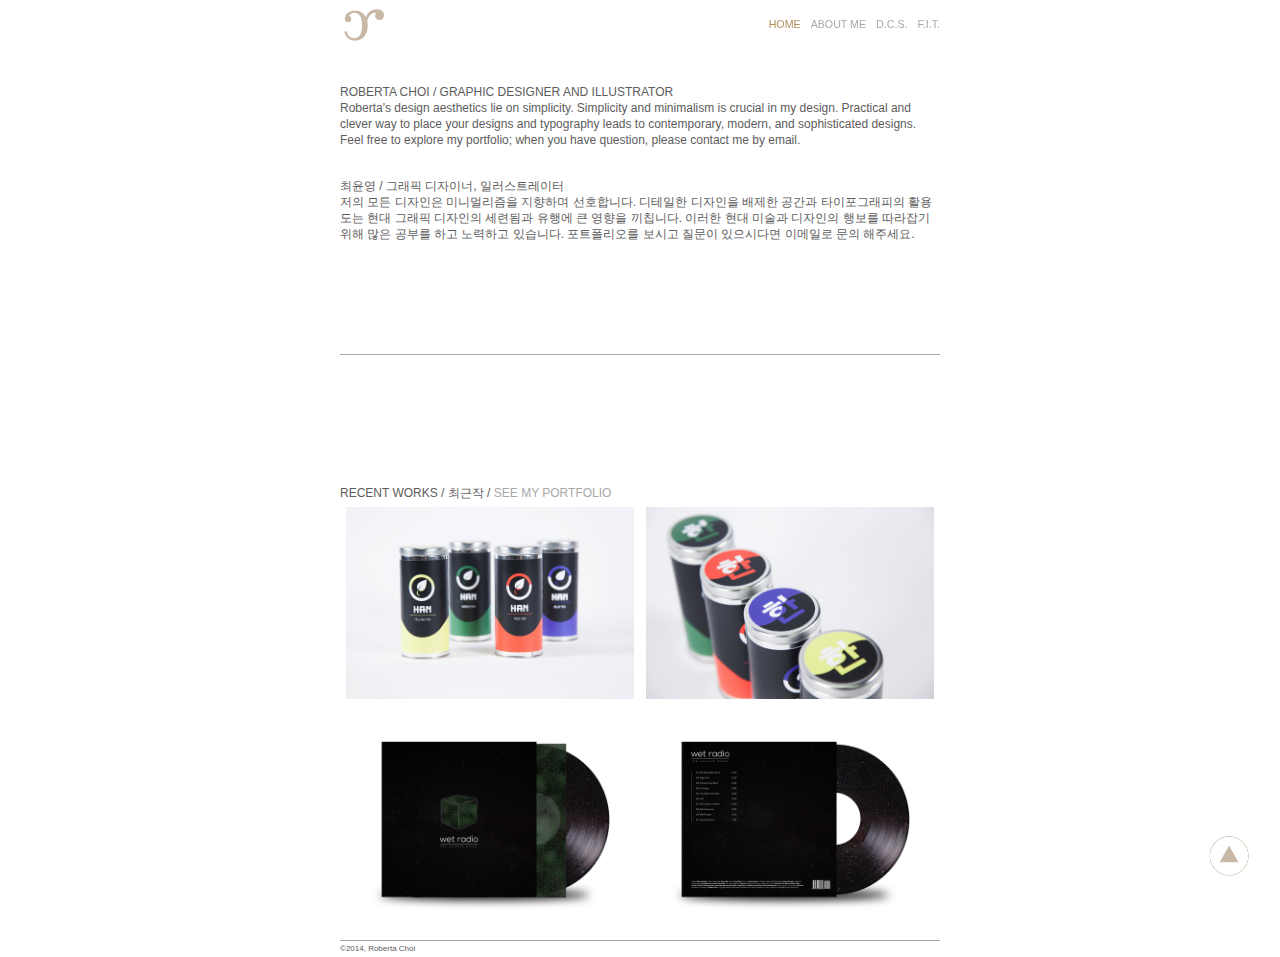
<file: index.html>
<!doctype html>
<html>
	<head>
		<meta http-equiv='Content-Type' content='text/html; charset=utf-8'>
		<title>
			ROBERTA CHOI
		</title>
		<link href="css/main.css" type="text/css" rel="stylesheet">
	</head>
	
	<body>
	<div class="container">
		
			<div class="masthead">
				<div class="container"><h1 class="brand"><img src="img/logo.png"></h1>
				<ul class="nav site-nav">
					<li><a class="on" href="index.html">HOME</a></li>
					<li><a href="2.html">ABOUT ME</a></li>
					<li><a href="4.html">D.C.S.</a></li>
						<!--
<ul class="dropdown">
							<li><a href="4.html">illustration</a></li>
							<li><a href="4.html">graphic design</a></li>
						</ul>
-->
					<li><a href="3.html">F.I.T.</a></li>
					</ul></div>
				<!--
<ul class="nav utility-nav">
					<li>Link</li>
					<li>Link</li>
					<li>Link</li>
				</ul>
-->
			</div>
			
			<div class="page">
				<div class="intro">
				<p><h4>Roberta Choi / graphic designer and illustrator</h4>Roberta's design aesthetics lie on simplicity. Simplicity and minimalism is crucial in my design. Practical and clever way to place your designs and typography leads to contemporary, modern, and sophisticated designs. Feel free to explore my portfolio; when you have question, please contact me by email.
				<h4>최윤영 / 그래픽 디자이너, 일러스트레이터</h4>저의 모든 디자인은 미니멀리즘을 지향하며 선호합니다. 디테일한 디자인을 배제한 공간과 타이포그래피의 활용도는 현대 그래픽 디자인의 세련됨과 유행에 큰 영향을 끼칩니다. 이러한 현대 미술과 디자인의 행보를 따라잡기 위해 많은 공부를 하고 노력하고 있습니다. 포트폴리오를 보시고 질문이 있으시다면 이메일로 문의 해주세요.</p>
				</div>
				<div class="port">
				<p>
				<h4>recent works / 최근작 / <a href="http://behance.net/rchoi/">see my portfolio</a></h4>
				<a href="#"><img src="img/port1.jpg" width="50%"></a>
				<a href="#"><img src="img/port2.jpg" width="50%"></a>
				<a href="#"><img src="img/port3.jpg" width="50%"></a>
				<a href="#"><img src="img/port4.jpg" width="50%"></a>
				</p>
				</div>
				<!--
<div class="sub">					
					<ul class="nav">
						<li>Link</li>
						<li>Link</li>
						<li>Link</li>
					</ul>
				</div>
-->
			</div>
			<div class="go-top">
			<a href="#top"><img src="img/top.png"></a>
			</div>
			
			<div class="footer">
				©2014, Roberta Choi
			</div>


		<!-- <img src="http://placekitten.com/300/300"> -->
		<script src="http://cdnjs.cloudflare.com/ajax/libs/jquery/2.1.1/jquery.min.js"></script>
		<script src="js/main.js"></script>
	</div>
	</body>
</html>
</file>
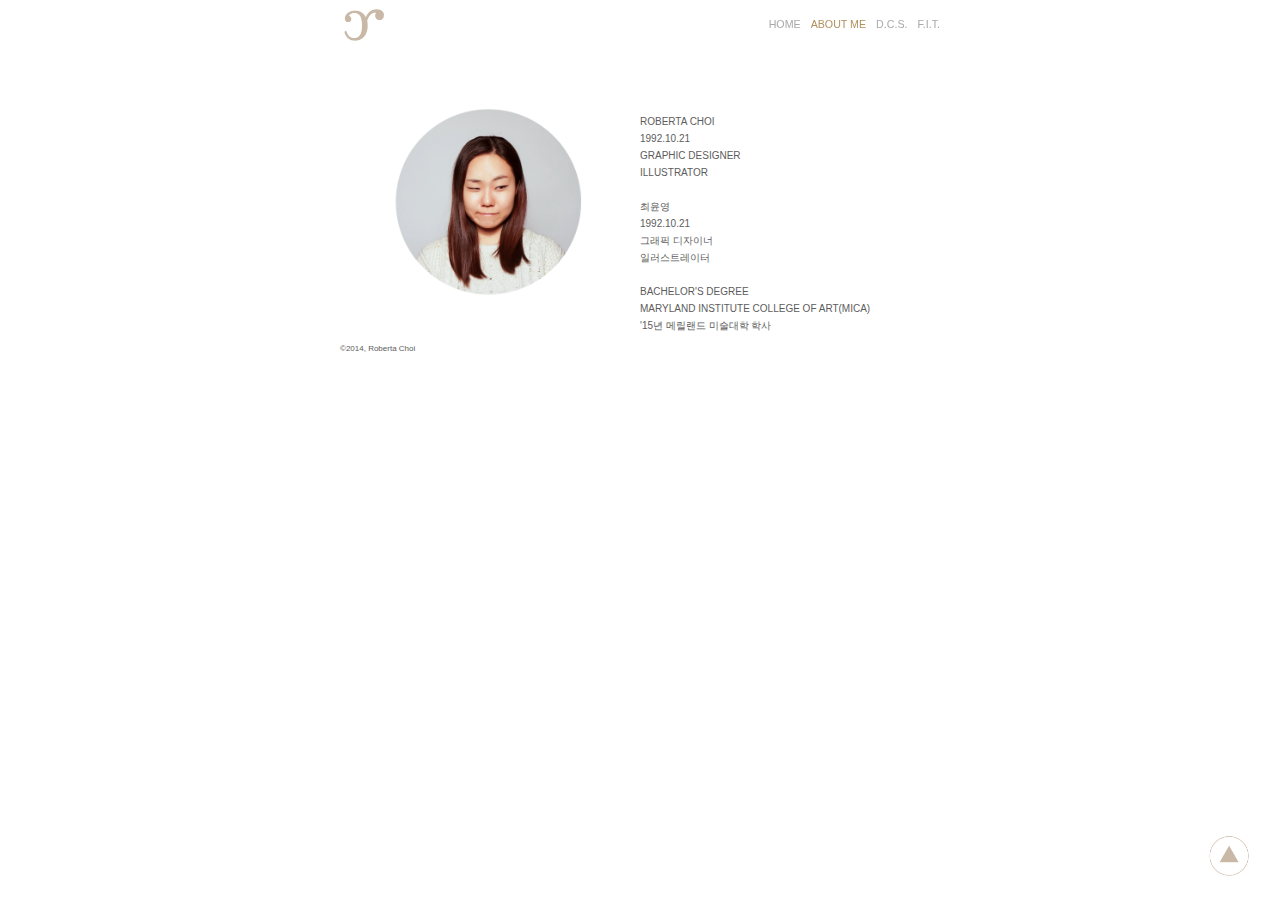
<file: 2.html>
<!doctype html>
<html>
	<head>
		<meta http-equiv='Content-Type' content='text/html; charset=utf-8'>
		<title>
			ABOUT ROBERTA
		</title>
		<link href="css/main.css" type="text/css" rel="stylesheet">
	</head>
	
	<body>
	<div class="container">
		
			<div class="masthead">
				<div class="container"><h1 class="brand"><img src="img/logo.png"></h1>
				<ul class="nav site-nav">
					<li><a href="index.html">HOME</a></li>
					<li><a class="on" href="2.html">ABOUT ME</a></li>
					<li><a href="4.html">D.C.S.</a></li>
					<li><a href="3.html">F.I.T.</a></li>
				</ul></div>
				<!--
<ul class="nav utility-nav">
					<li>Link</li>
					<li>Link</li>
					<li>Link</li>
				</ul>
-->
			</div>
			
			<div class="page">
				<div class="main">
				<p>
				<div class="profile">
				<img src="img/rchoi.png"><br>
				Roberta Choi<br>
				1992.10.21<br>
				graphic designer<br>
				illustrator<br><br>
				최윤영<br>
				1992.10.21<br>
				그래픽 디자이너<br>
				일러스트레이터<br><br>
				Bachelor's degree<br>Maryland Institute College of Art(MICA)<br>
				'15년 메릴랜드 미술대학 학사
				
				</div></p>
			
</div>
				<!--
<div class="sub">					
					<ul class="nav">
						<li>Link</li>
						<li>Link</li>
						<li>Link</li>
					</ul>
				</div>
-->
			</div>
			<div class="go-top">
			<a href="#top"><img src="img/top.png"></a>
			</div>
			
			<div class="footer">
			
			<div class="footer">
				©2014, Roberta Choi
			</div>


		<!-- <img src="http://placekitten.com/300/300"> -->
		<script src="http://cdnjs.cloudflare.com/ajax/libs/jquery/2.1.1/jquery.min.js"></script>
		<script src="js/main.js"></script>
	</div>
	</body>
</html>
</file>
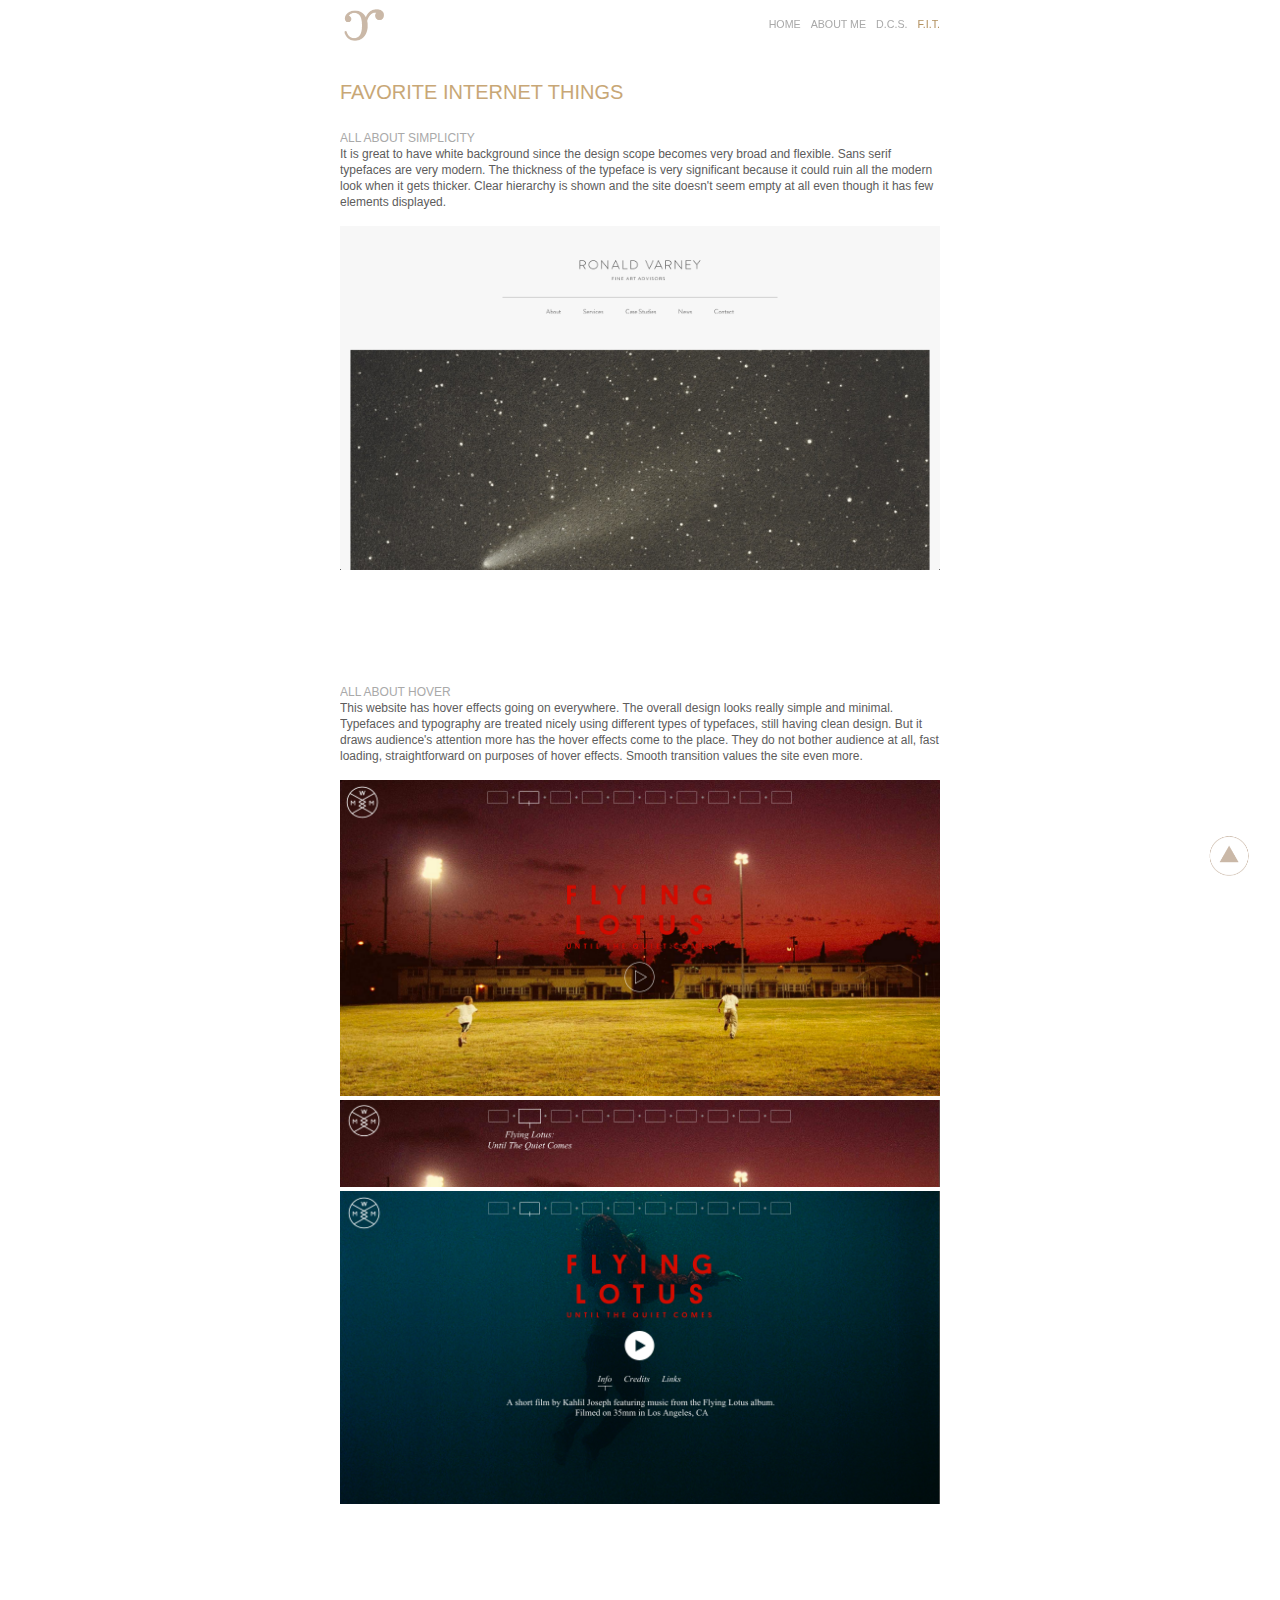
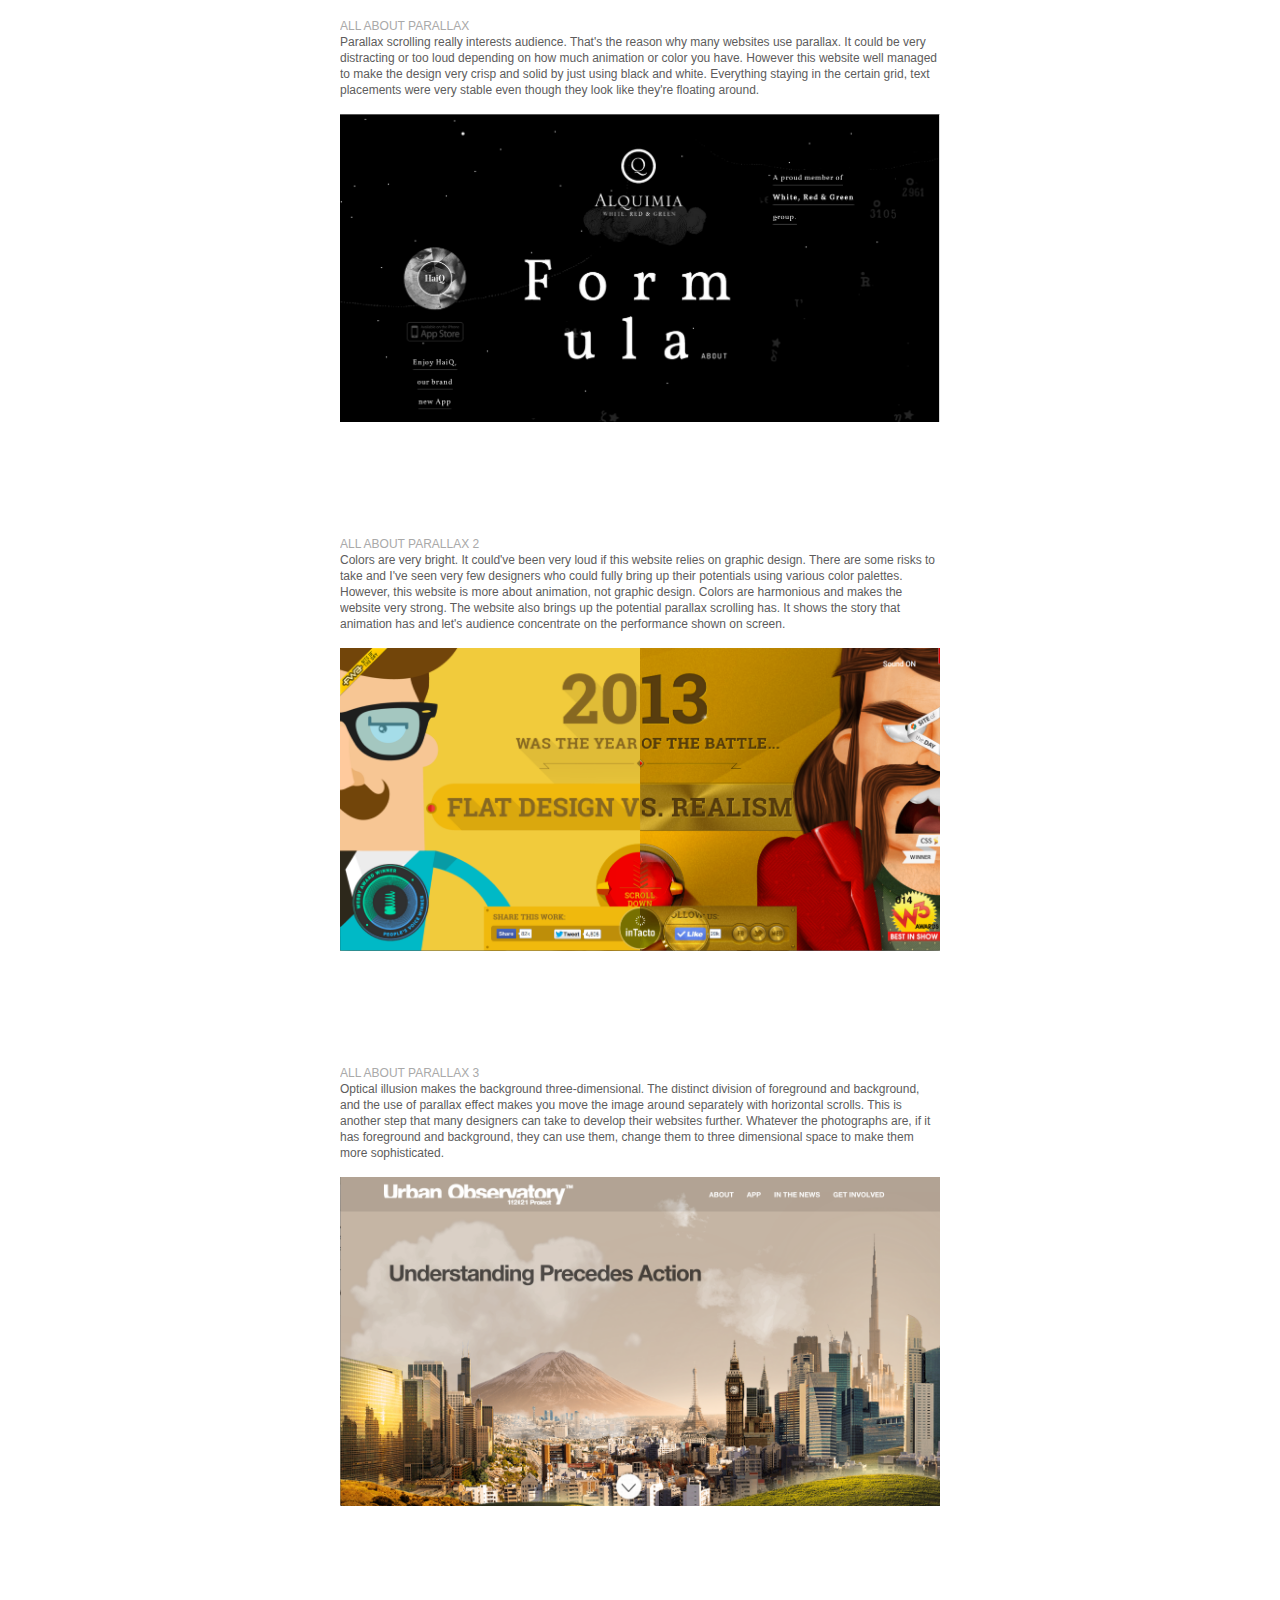
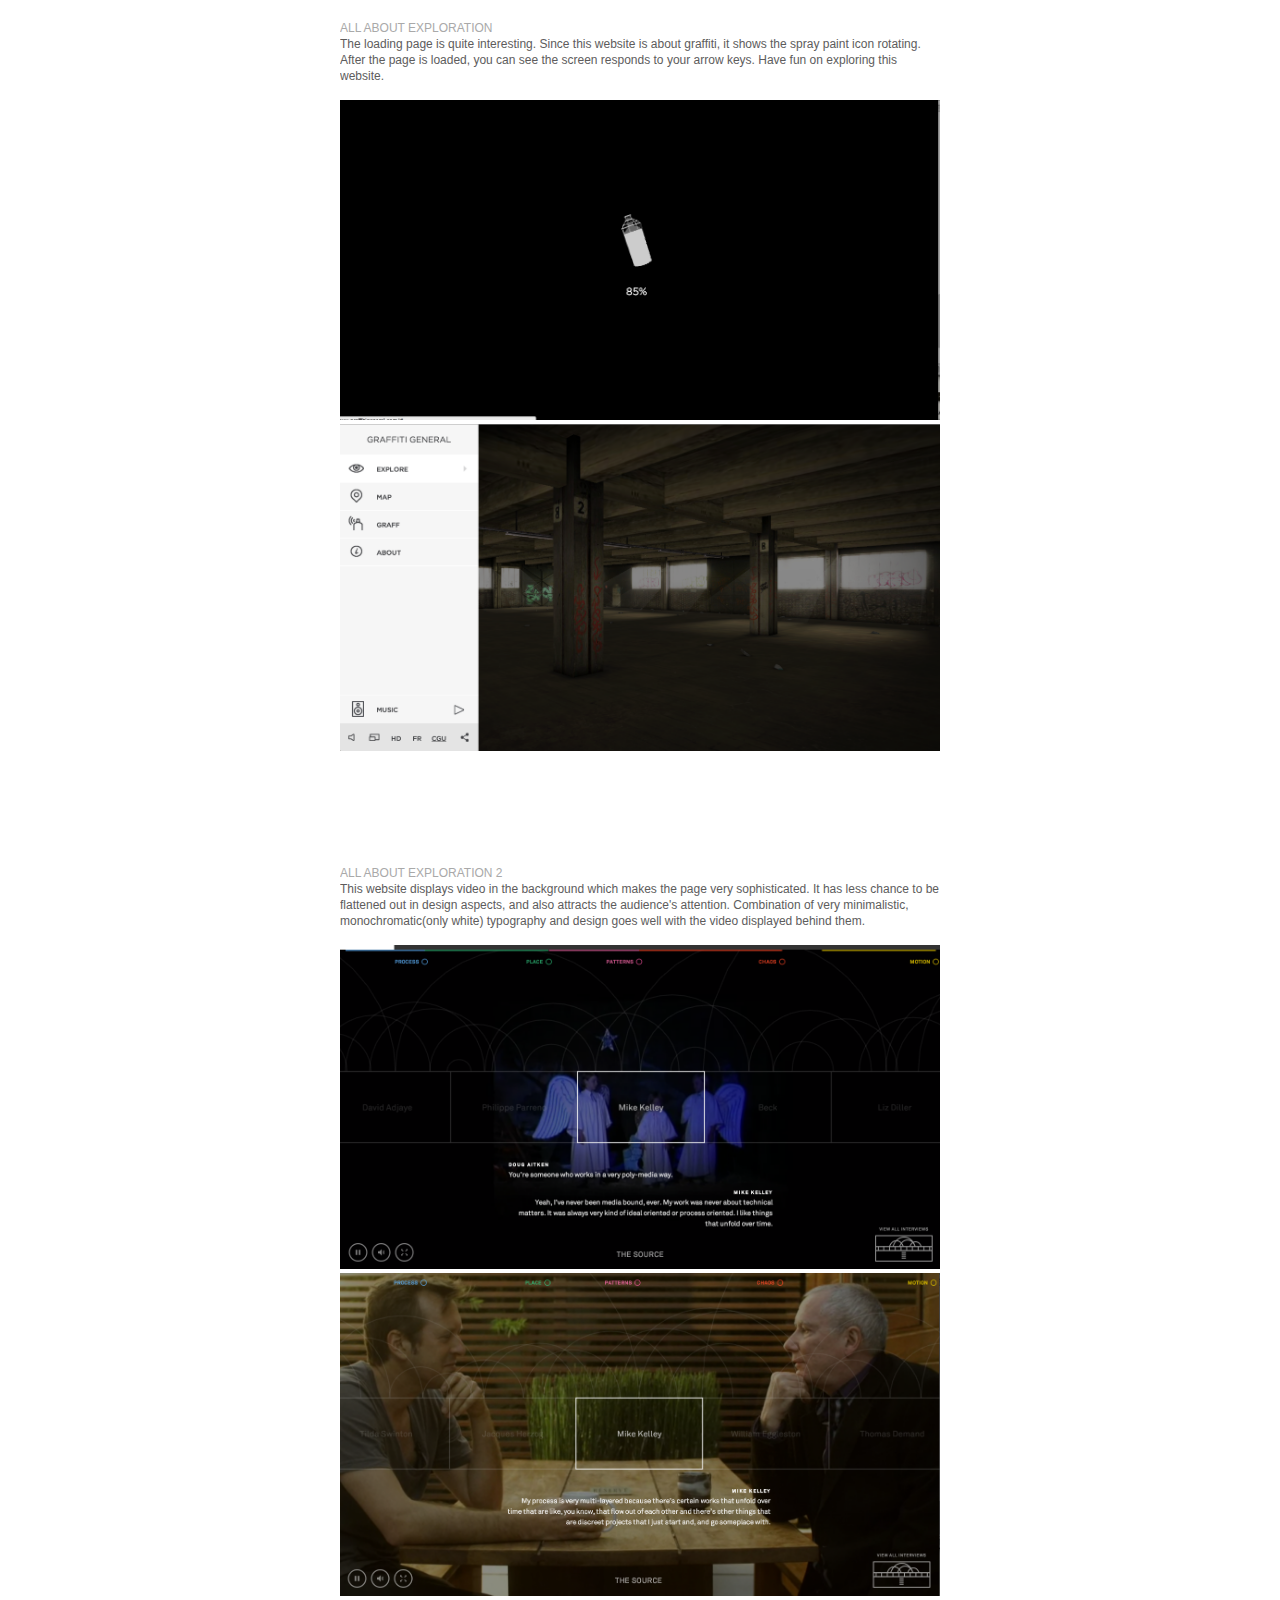
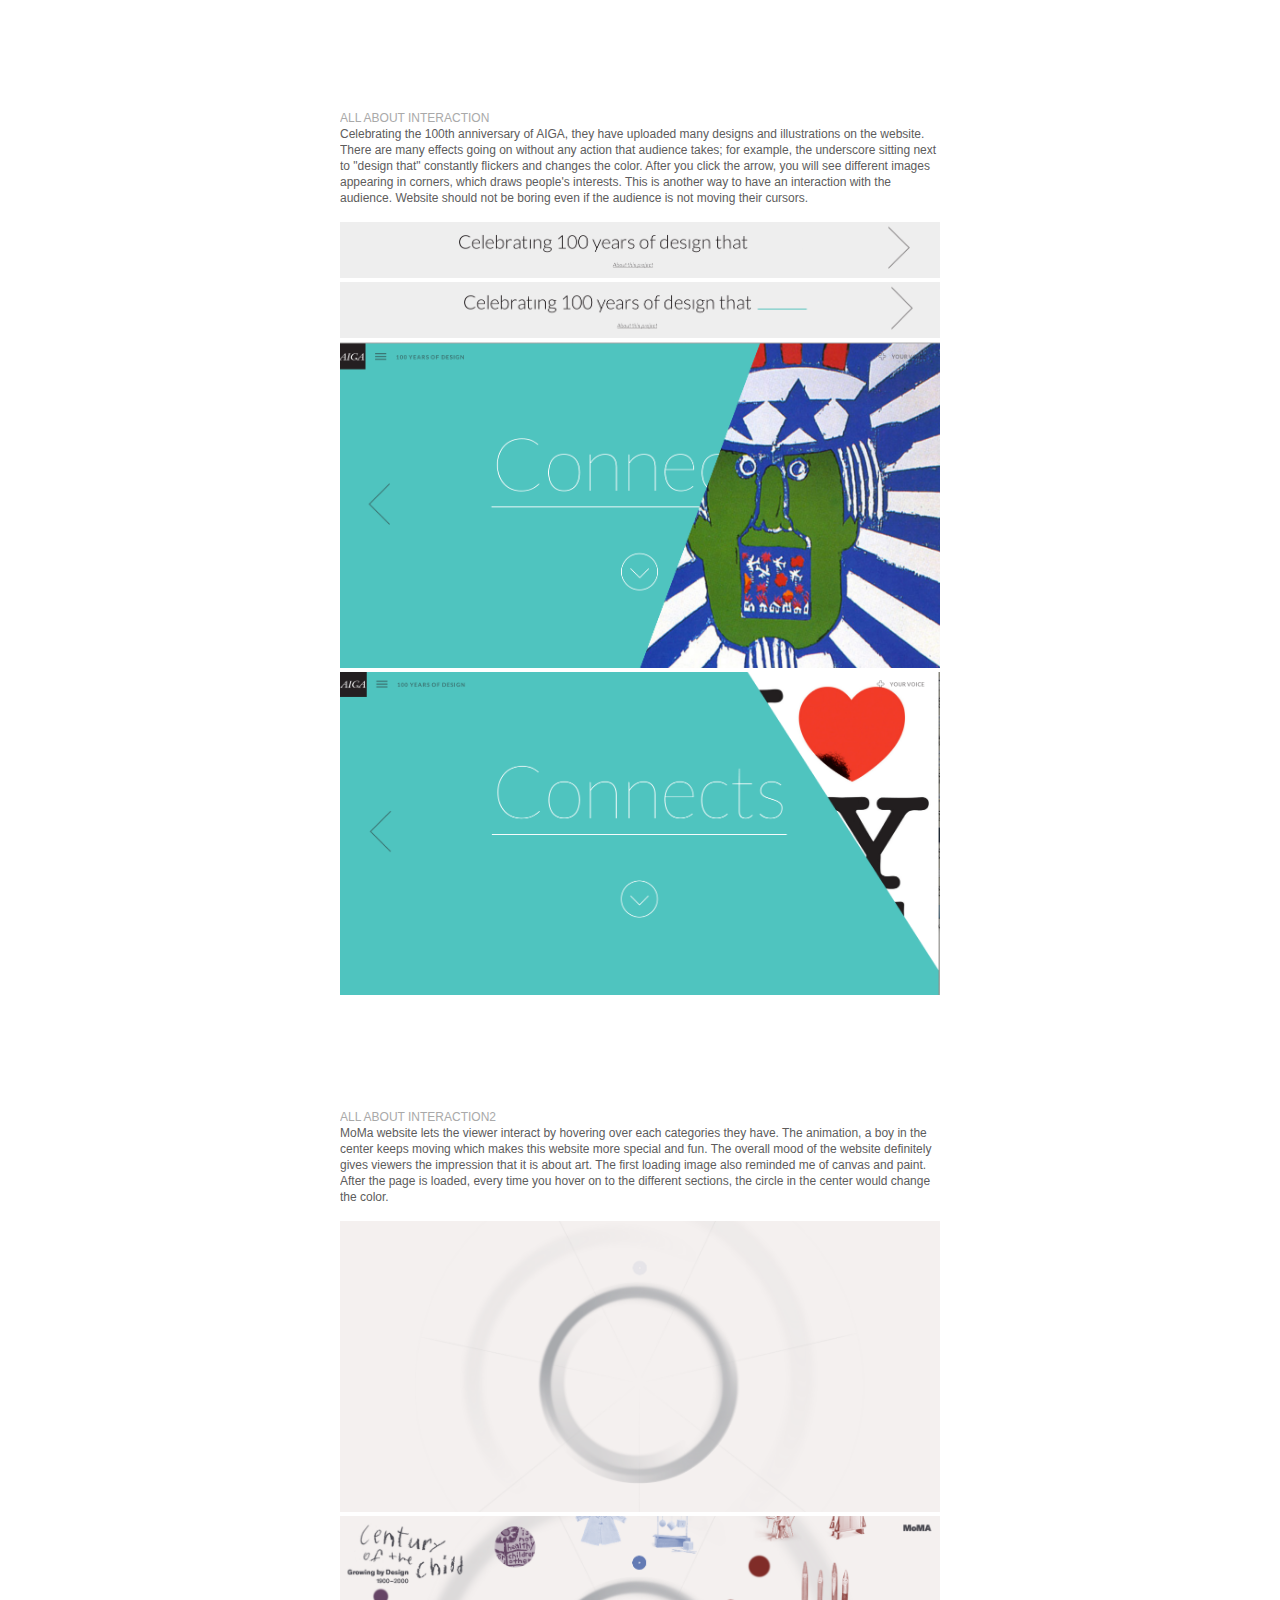
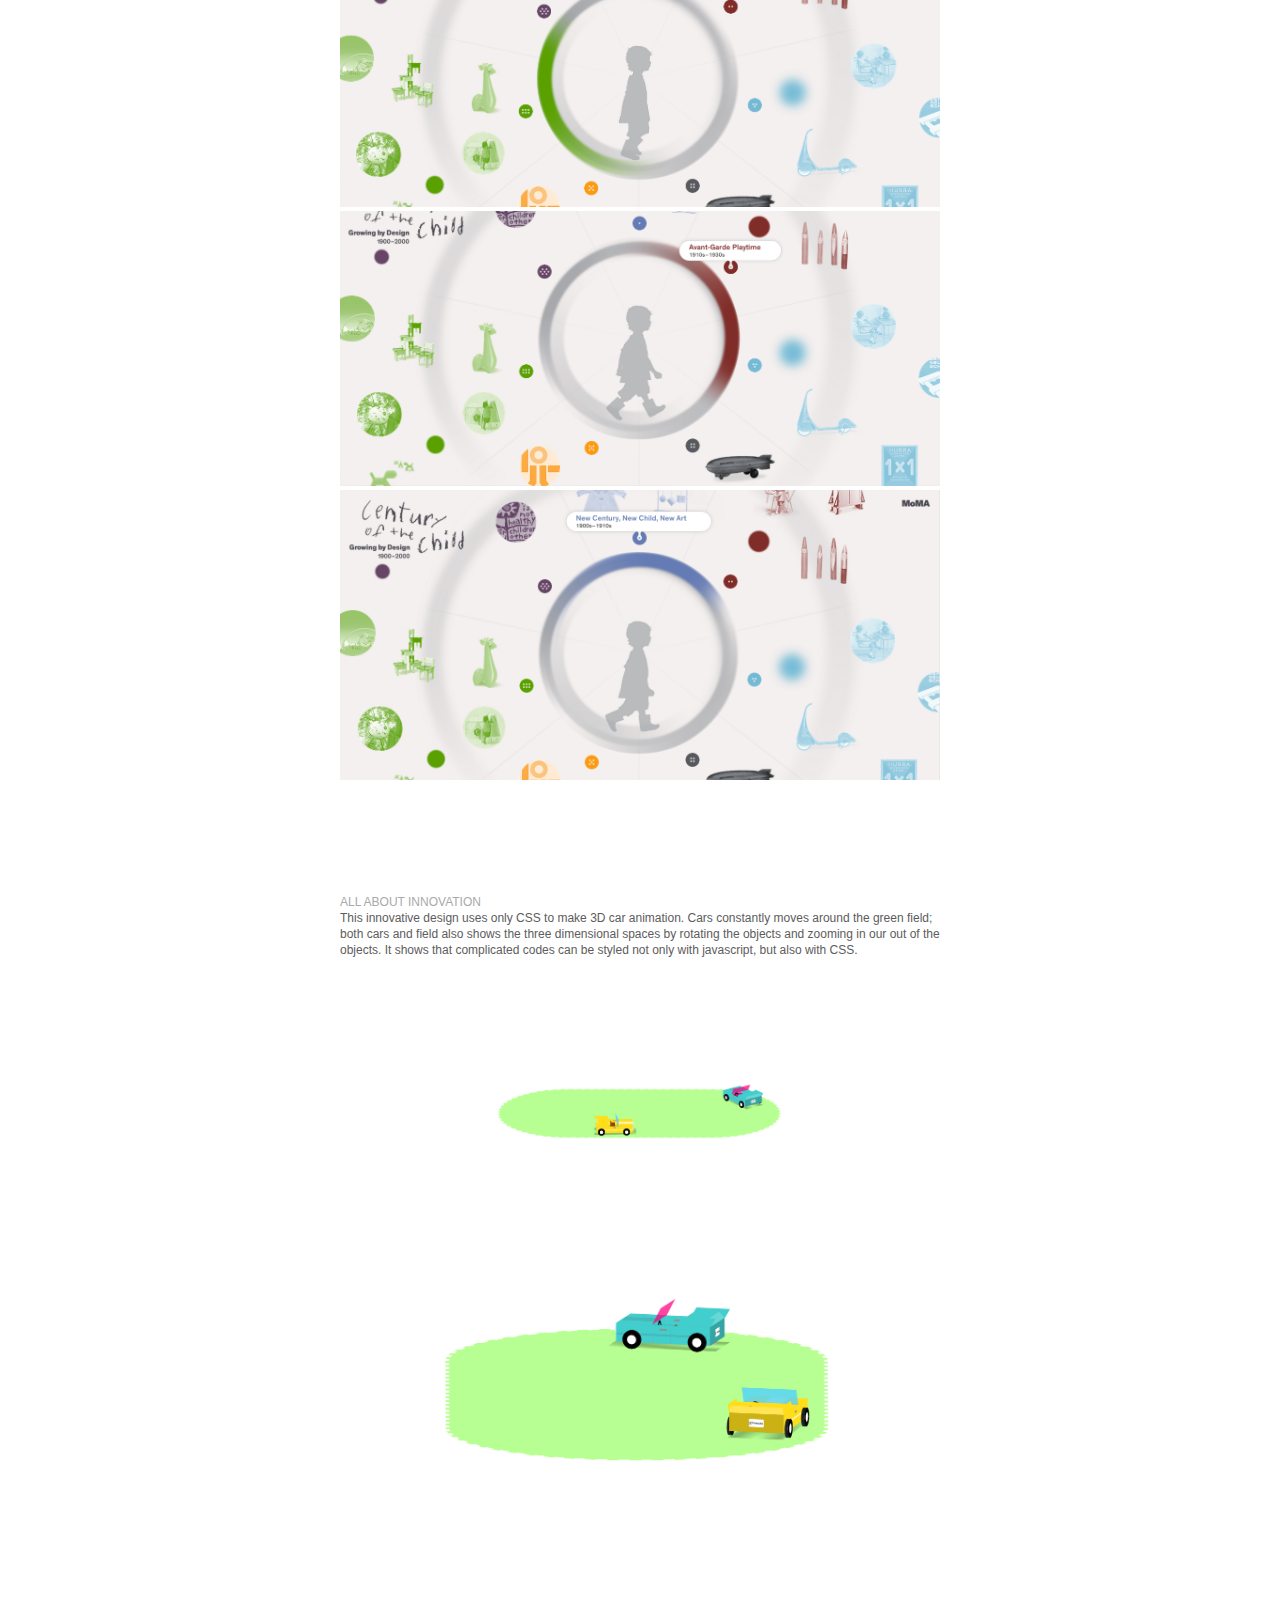
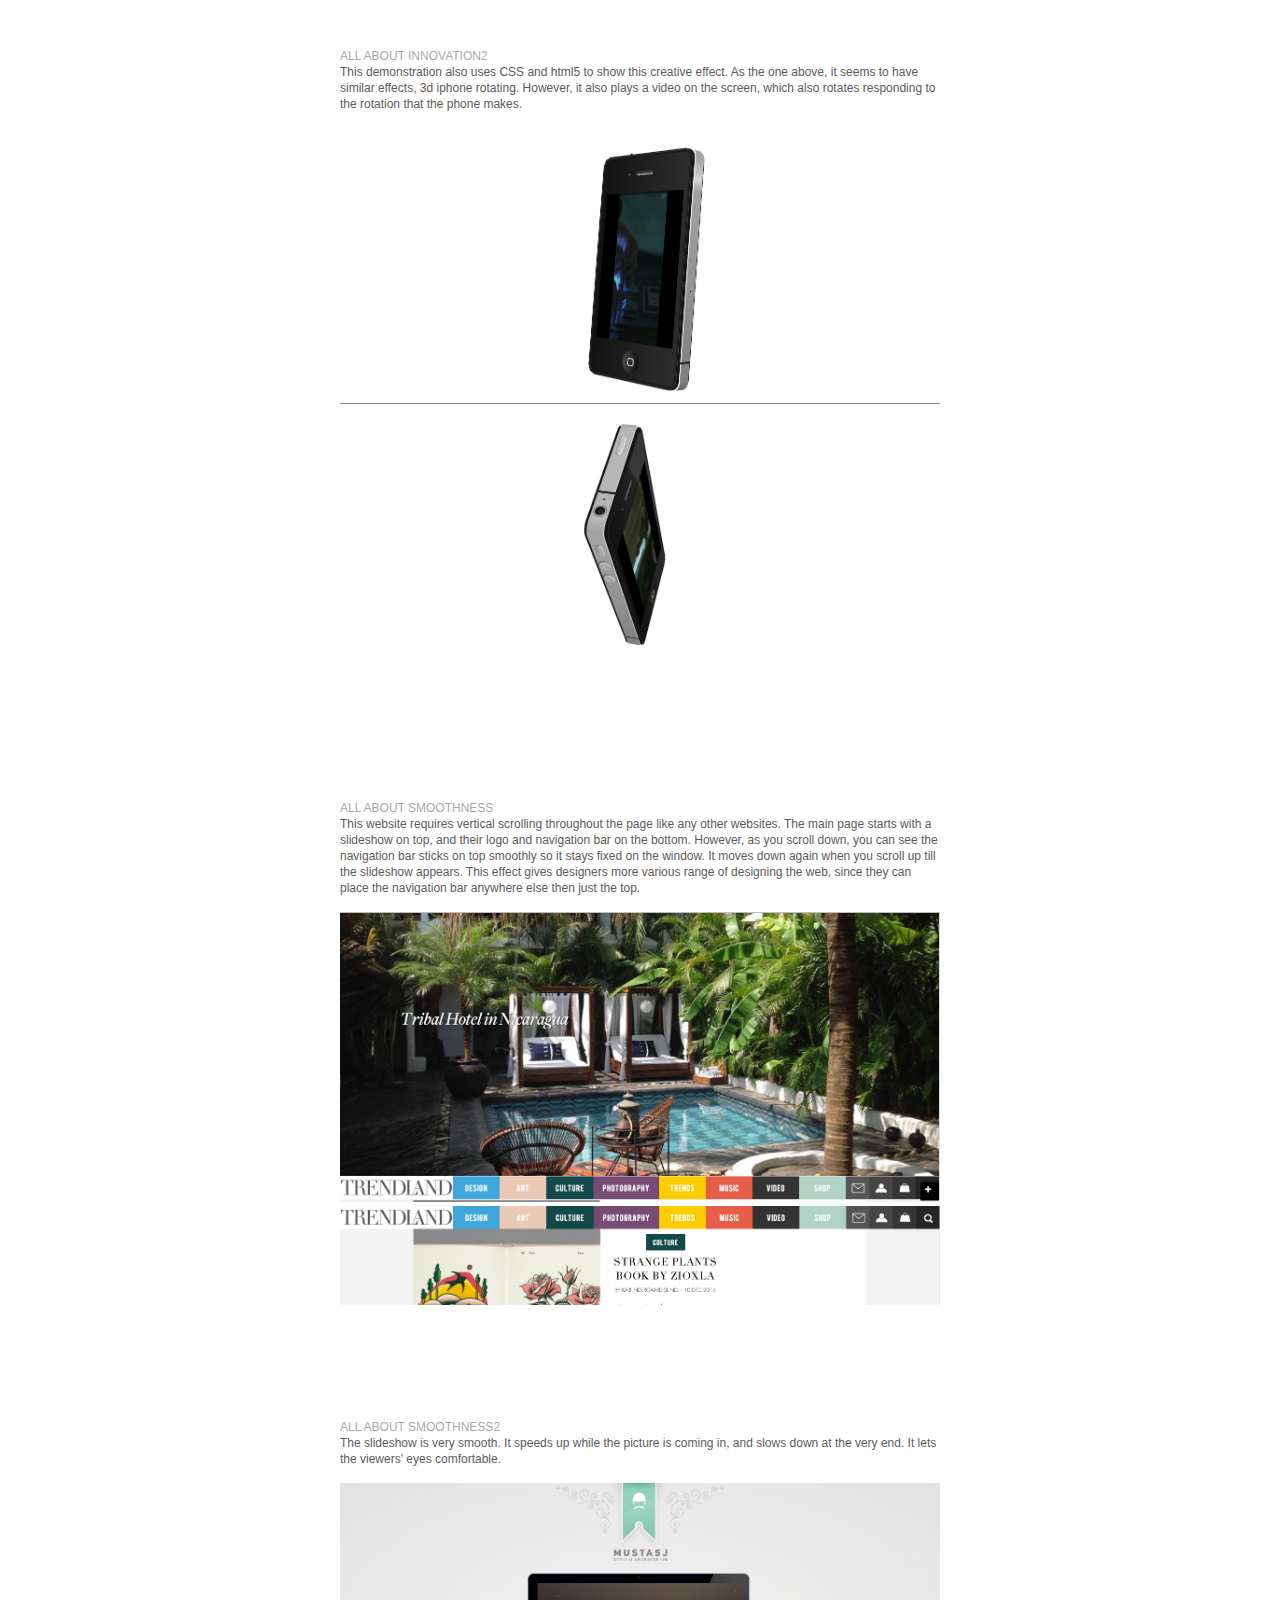
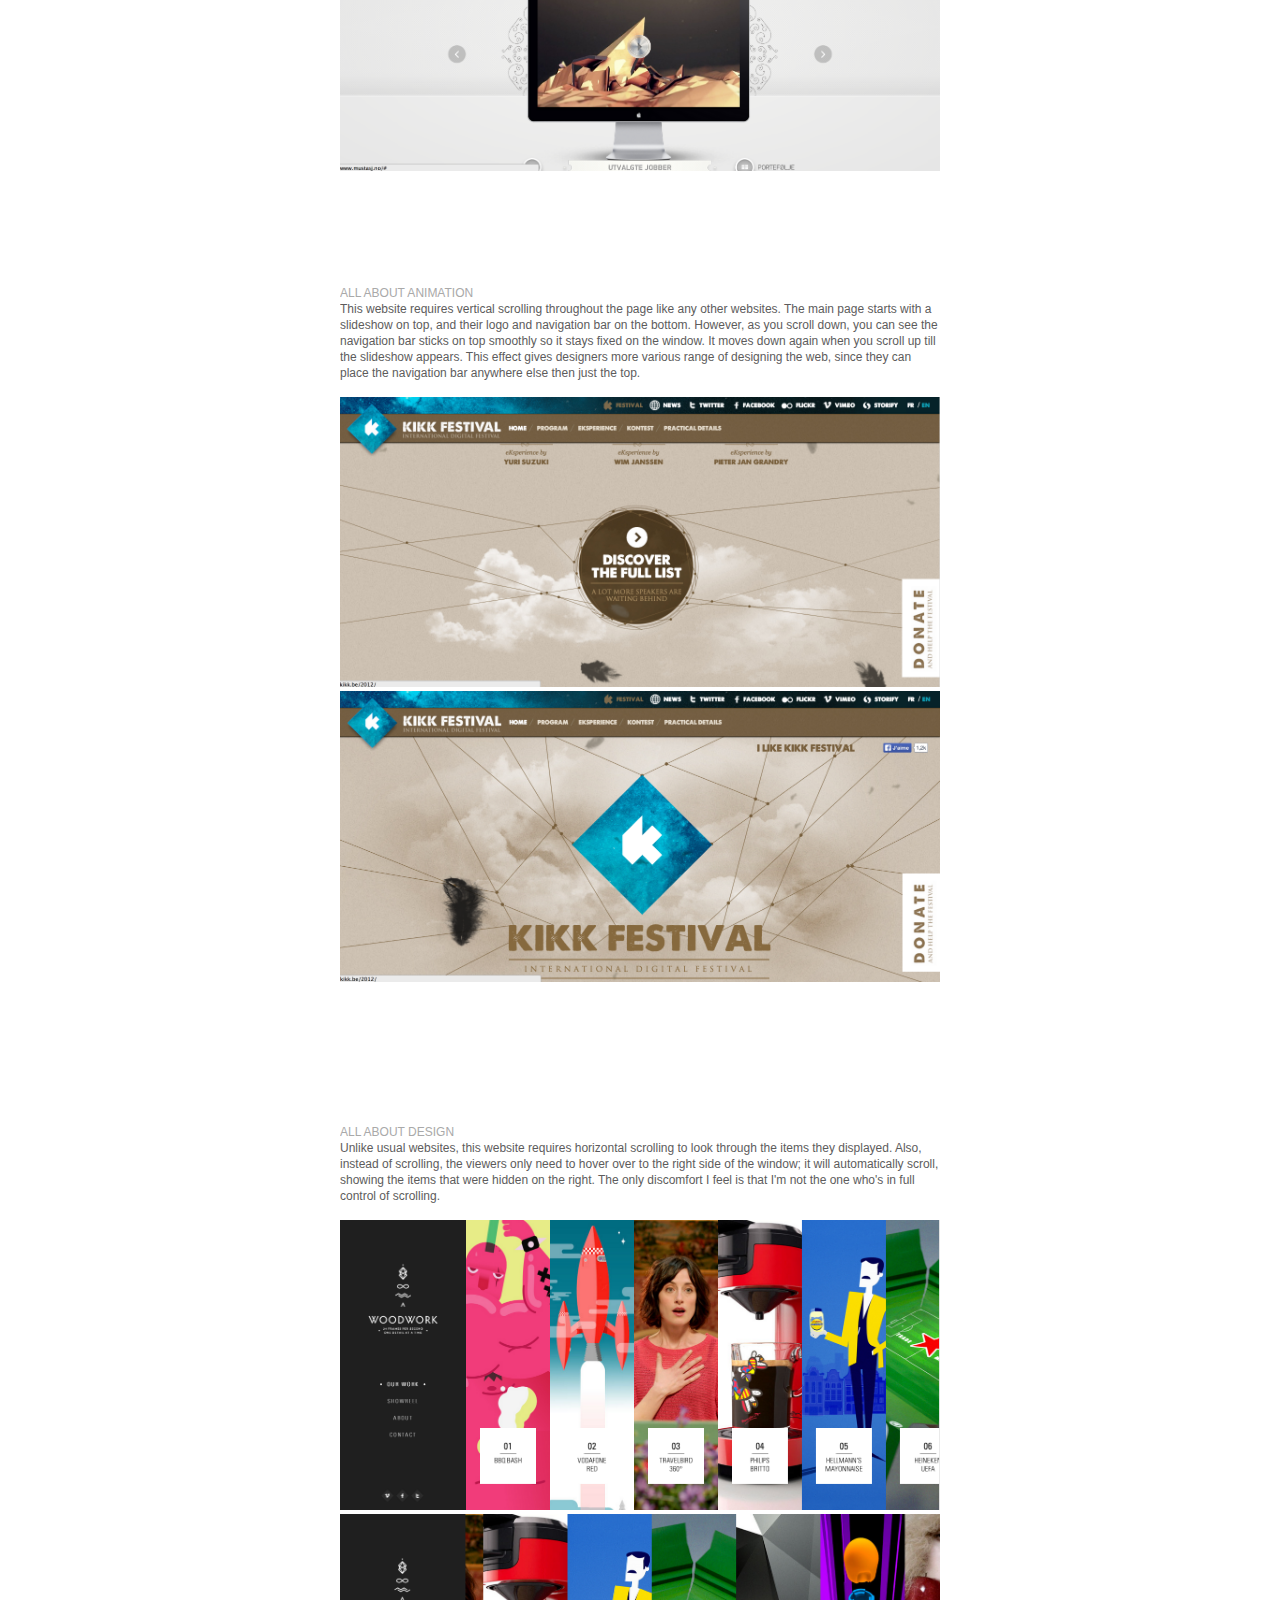
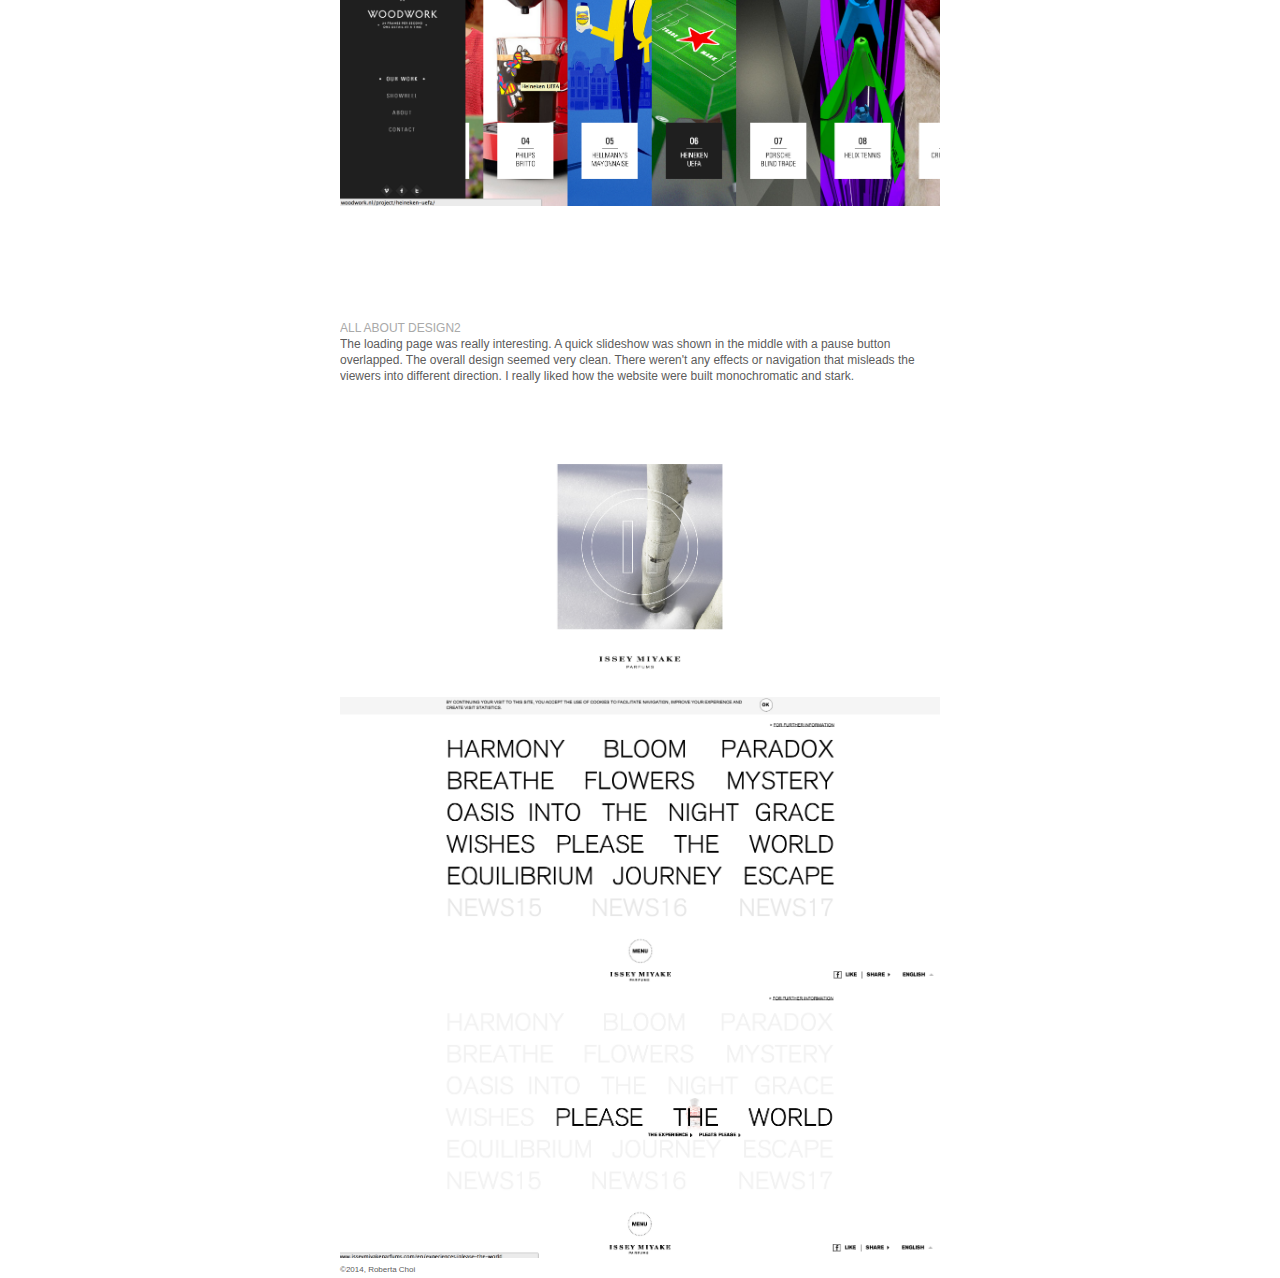
<file: 3.html>
<!doctype html>
<html>
	<head>
	<meta http-equiv='Content-Type' content='text/html; charset=utf-8'>
		<title>
			Favorite Internet Things
		</title>
		<link href="css/main.css" type="text/css" rel="stylesheet">
	</head>
	
	<body>
	<title>
			Roberta Choi
		</title>
		<link href="css/main.css" type="text/css" rel="stylesheet">
	</head>
	
	<body>
	<div class="container">
		
			<div class="masthead">
				<div class="container"><h1 class="brand"><img src="img/logo.png"></h1>
				<ul class="nav site-nav">
					<li><a href="index.html">HOME</a></li>
					<li><a href="2.html">ABOUT ME</a></li>
					<li><a href="4.html">D.C.S.</a></li>
					<li><a class="on" href="3.html">F.I.T.</a></li>
				</ul></div>
			</div>
			<div class="page">
				<p>
				<h3>Favorite Internet Things</h3>
				<h4><a href="http://ronaldvarney.com/">ALL ABOUT SIMPLICITY</a></h4>
It is great to have white background since the design scope becomes very broad and flexible. Sans serif typefaces are very modern. The thickness of the typeface is very significant because it could ruin all the modern look when it gets thicker. Clear hierarchy is shown and the site doesn't seem empty at all even though it has few elements displayed.
<br><br><img src="img/01.png">
		
		<br><br><br><br><br><br>
		<h4><a href="http://the-most.com/#wildcat/">ALL ABOUT HOVER</a></h4>
		This website has hover effects going on everywhere. The overall design looks really simple and minimal. Typefaces and typography are treated nicely using different types of typefaces, still having clean design. But it draws audience's attention more has the hover effects come to the place. They do not bother audience at all, fast loading, straightforward on purposes of hover effects. Smooth transition values the site even more.
		<br><br>
		<img src="img/02.png">
		<img src="img/03.png">
		<img src="img/04.png">	
		<br><br><br><br><br><br>
		<h4><a href="http://www.alquimiawrg.com/#/home">all about parallax</a></h4>
		Parallax scrolling really interests audience. That's the reason why many websites use parallax. It could be very distracting or too loud depending on how much animation or color you have. However this website well managed to make the design very crisp and solid by just using black and white. Everything staying in the certain grid, text placements were very stable even though they look like they're floating around.
		<br><br>
		<img src="img/05.png">
		<br><br><br><br><br><br>
		<h4><a href="http://www.flatvsrealism.com/">all about parallax 2</a></h4>
		Colors are very bright. It could've been very loud if this website relies on graphic design. There are some risks to take and I've seen very few designers who could fully bring up their potentials using various color palettes. However, this website is more about animation, not graphic design. Colors are harmonious and makes the website very strong. The website also brings up the potential parallax scrolling has. It shows the story that animation has and let's audience concentrate on the performance shown on screen.
		<br><br>
		<img src="img/07.png">
		<br><br><br><br><br><br>
		<h4><a href="http://www.urbanobservatory.org/">all about parallax 3</a></h4>
		Optical illusion makes the background three-dimensional. The distinct division of foreground and background, and the use of parallax effect makes you move the image around separately with horizontal scrolls. This is another step that many designers can take to develop their websites further. Whatever the photographs are, if it has foreground and background, they can use them, change them to three dimensional space to make them more sophisticated.
		<br><br>
		<img src="img/08.png">
		<br><br><br><br><br><br>
		<h4><a href="http://www.graffitigeneral.com/">all about exploration</a></h4>
		The loading page is quite interesting. Since this website is about graffiti, it shows the spray paint icon rotating. After the page is loaded, you can see the screen responds to your arrow keys. Have fun on exploring this website.
		<br><br>
		<img src="img/09.png">
		<img src="img/10.png">
		<br><br><br><br><br><br>
		<h4><a href="http://dougaitkenthesource.com/">all about exploration 2</a></h4>
		This website displays video in the background which makes the page very sophisticated. It has less chance to be flattened out in design aspects, and also attracts the audience's attention. Combination of very minimalistic, monochromatic(only white) typography and design goes well with the video displayed behind them.
		<br><br>
		<img src="img/11.png">
		<img src="img/12.png">
		<br><br><br><br><br><br>
		<h4><a href="http://celebratedesign.org/">all about interaction</a></h4>
		Celebrating the 100th anniversary of AIGA, they have uploaded many designs and illustrations on the website. There are many effects going on without any action that audience takes; for example, the underscore sitting next to "design that" constantly flickers and changes the color. After you click the arrow, you will see different images appearing in corners, which draws people's interests. This is another way to have an interaction with the audience. Website should not be boring even if the audience is not moving their cursors.
		<br><br>
		<img src="img/13.png">
		<img src="img/14.png">
		<img src="img/15.png">
		<img src="img/16.png">
		<br><br><br><br><br><br>
		<h4><a href="http://www.moma.org/interactives/exhibitions/2012/centuryofthechild/">all about interaction2</a></h4>
		MoMa website lets the viewer interact by hovering over each categories they have. The animation, a boy in the center keeps moving which makes this website more special and fun. The overall mood of the website definitely gives viewers the impression that it is about art. The first loading image also reminded me of canvas and paint. After the page is loaded, every time you hover on to the different sections, the circle in the center would change the color.
		<br><br>
		<img src="img/25.png">
		<img src="img/26.png">
		<img src="img/27.png">
		<img src="img/28.png">
		<br><br><br><br><br><br>
		<h4><a href="http://codepen.io/Xpressive_Team/full/tDHgb/">all about innovation</a></h4>
		This innovative design uses only CSS to make 3D car animation. Cars constantly moves around the green field; both cars and field also shows the three dimensional spaces by rotating the objects and zooming in our out of the objects. It shows that complicated codes can be styled not only with javascript, but also with CSS.
		<br><br>
		<img src="img/17.png">
		<img src="img/18.png">
		<br><br><br><br><br><br>
		<h4><a href="http://codepen.io/jlwebart/full/JDHne/">all about innovation2</a></h4>
		This demonstration also uses CSS and html5 to show this creative effect. As the one above, it seems to have similar effects, 3d iphone rotating. However, it also plays a video on the screen, which also rotates responding to the rotation that the phone makes.
		<br><br>
		<img src="img/19.png">
		<img src="img/20.png">
		<br><br><br><br><br><br>
		<h4><a href="http://trendland.com/">all about smoothness</a></h4>
		This website requires vertical scrolling throughout the page like any other websites. The main page starts with a slideshow on top, and their logo and navigation bar on the bottom. However, as you scroll down, you can see the navigation bar sticks on top smoothly so it stays fixed on the window. It moves down again when you scroll up till the slideshow appears. This effect gives designers more various range of designing the web, since they can place the navigation bar anywhere else then just the top.
		<br><br>
		<img src="img/21.png">
		<img src="img/22.png">
		<br><br><br><br><br><br>
		<h4><a href="http://www.mustasj.no/">all about smoothness2</a></h4>
		The slideshow is very smooth. It speeds up while the picture is coming in, and slows down at the very end. It lets the viewers' eyes comfortable.
		<br><br>
		<img src="img/31.png">
		<br><br><br><br><br><br>
		<h4><a href="http://kikk.be/2012/">all about animation</a></h4>
		This website requires vertical scrolling throughout the page like any other websites. The main page starts with a slideshow on top, and their logo and navigation bar on the bottom. However, as you scroll down, you can see the navigation bar sticks on top smoothly so it stays fixed on the window. It moves down again when you scroll up till the slideshow appears. This effect gives designers more various range of designing the web, since they can place the navigation bar anywhere else then just the top.
		<br><br>
		<img src="img/23.png">
		<img src="img/24.png">
		</p>
		<br><br><br><br><br><br>
		<h4><a href="http://woodwork.nl/">all about design</a></h4>
		Unlike usual websites, this website requires horizontal scrolling to look through the items they displayed. Also, instead of scrolling, the viewers only need to hover over to the right side of the window; it will automatically scroll, showing the items that were hidden on the right. The only discomfort I feel is that I'm not the one who's in full control of scrolling.
		<br><br>
		<img src="img/29.png">
		<img src="img/30.png">
		<br><br><br><br><br><br>
		<h4><a href="http://www.isseymiyakeparfums.com/en/experiences/">all about design2</a></h4>
		The loading page was really interesting. A quick slideshow was shown in the middle with a pause button overlapped. The overall design seemed very clean. There weren't any effects or navigation that misleads the viewers into different direction. I really liked how the website were built monochromatic and stark.
		<br><br>
		<img src="img/32.png">
		<img src="img/33.png">
		<img src="img/34.png">
			</div>
			
		<div class="go-top">
			<a href="#top"><img src="img/top.png"></a>
			</div>
			
			<div class="footer">
		<div class="footer">
			©2014, Roberta Choi
		</div>
		<script src="http://cdnjs.cloudflare.com/ajax/libs/jquery/2.1.1/jquery.min.js"></script>
		<script src="js/main.js"></script>
	</div>
	</body>
</html>
</file>
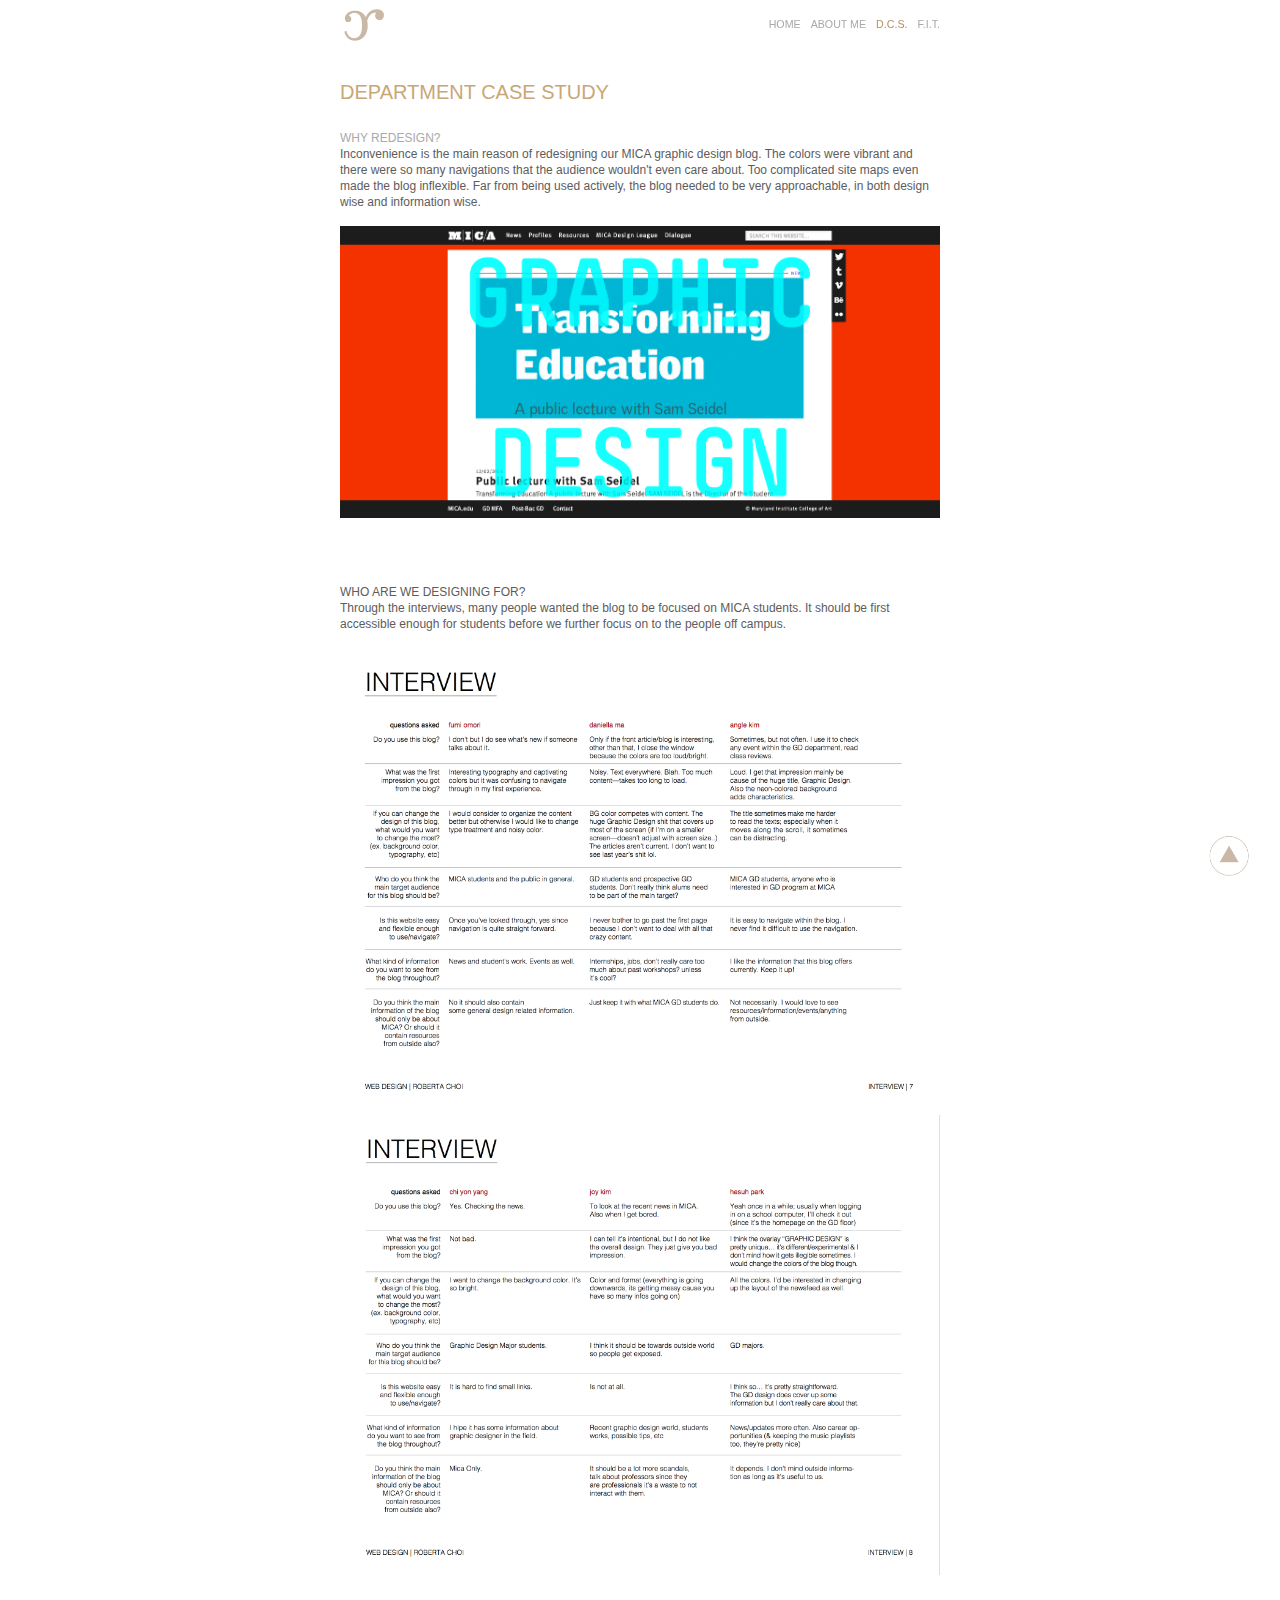
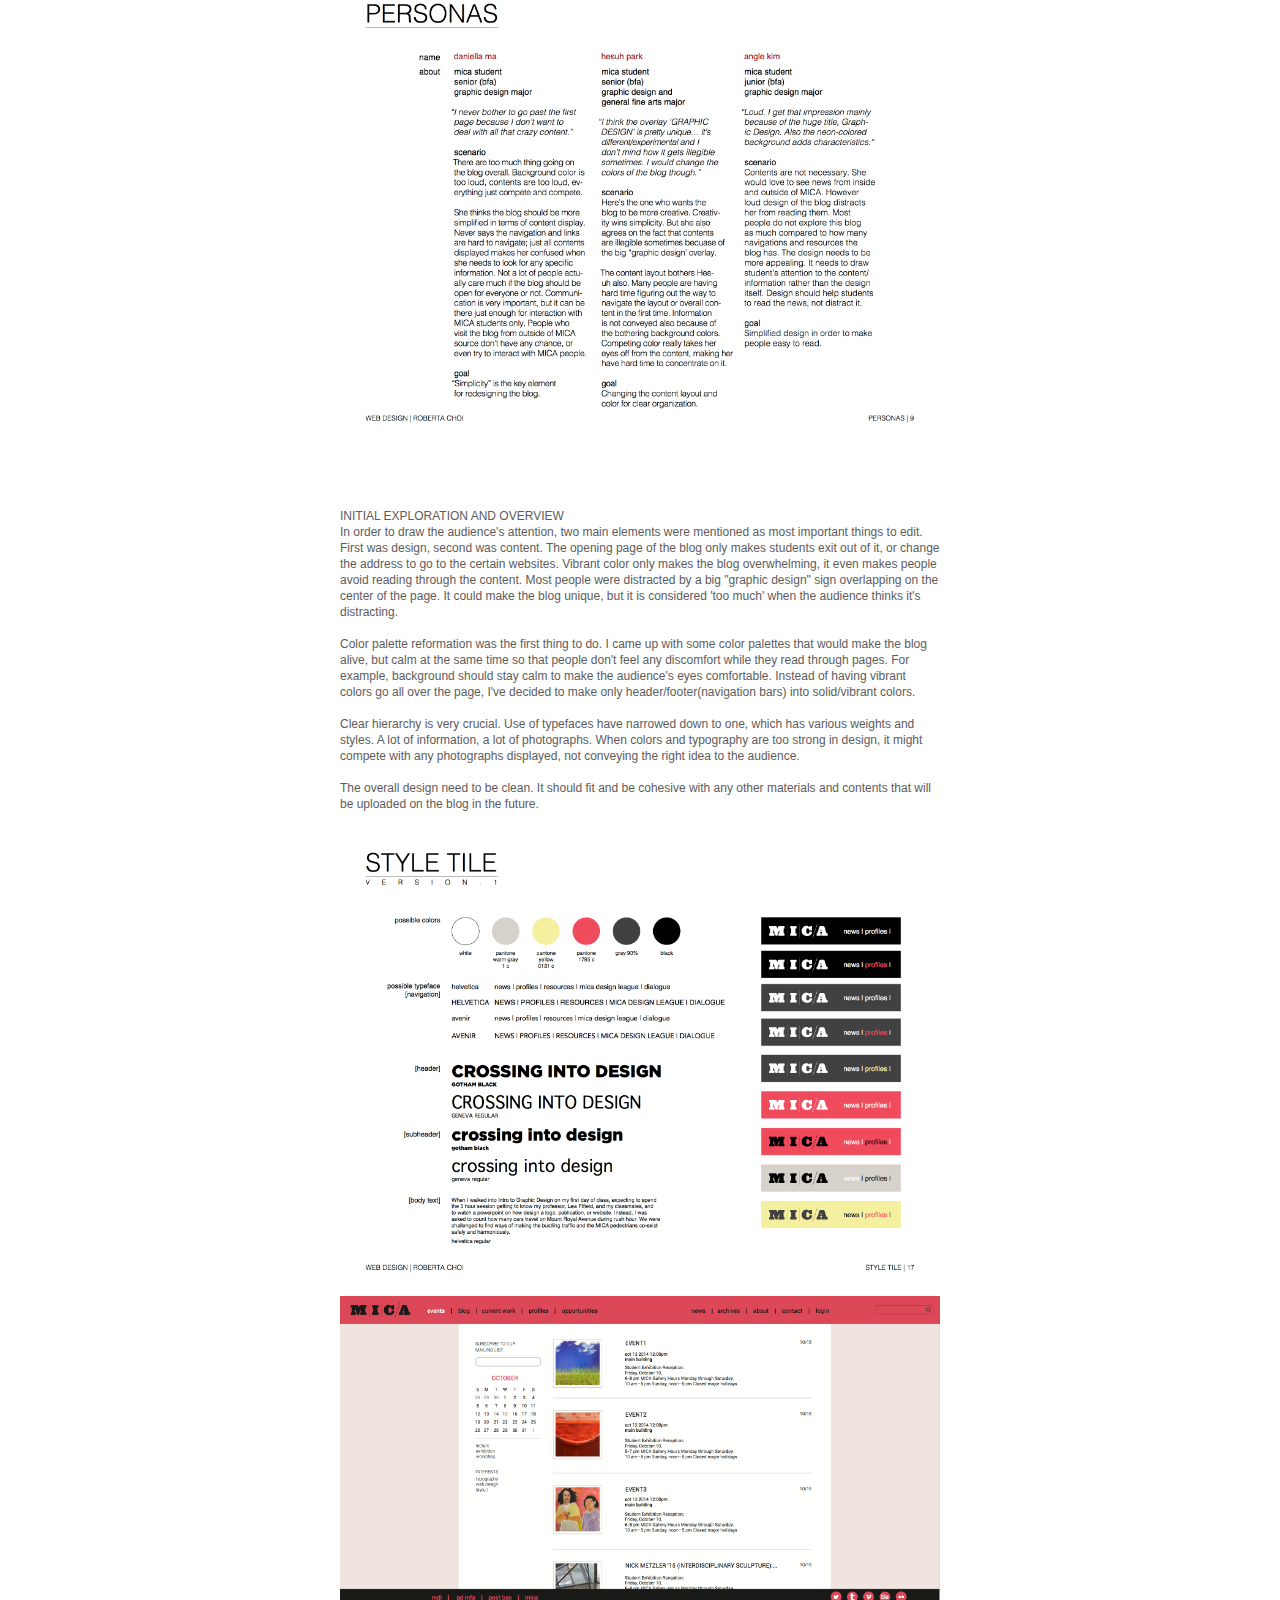
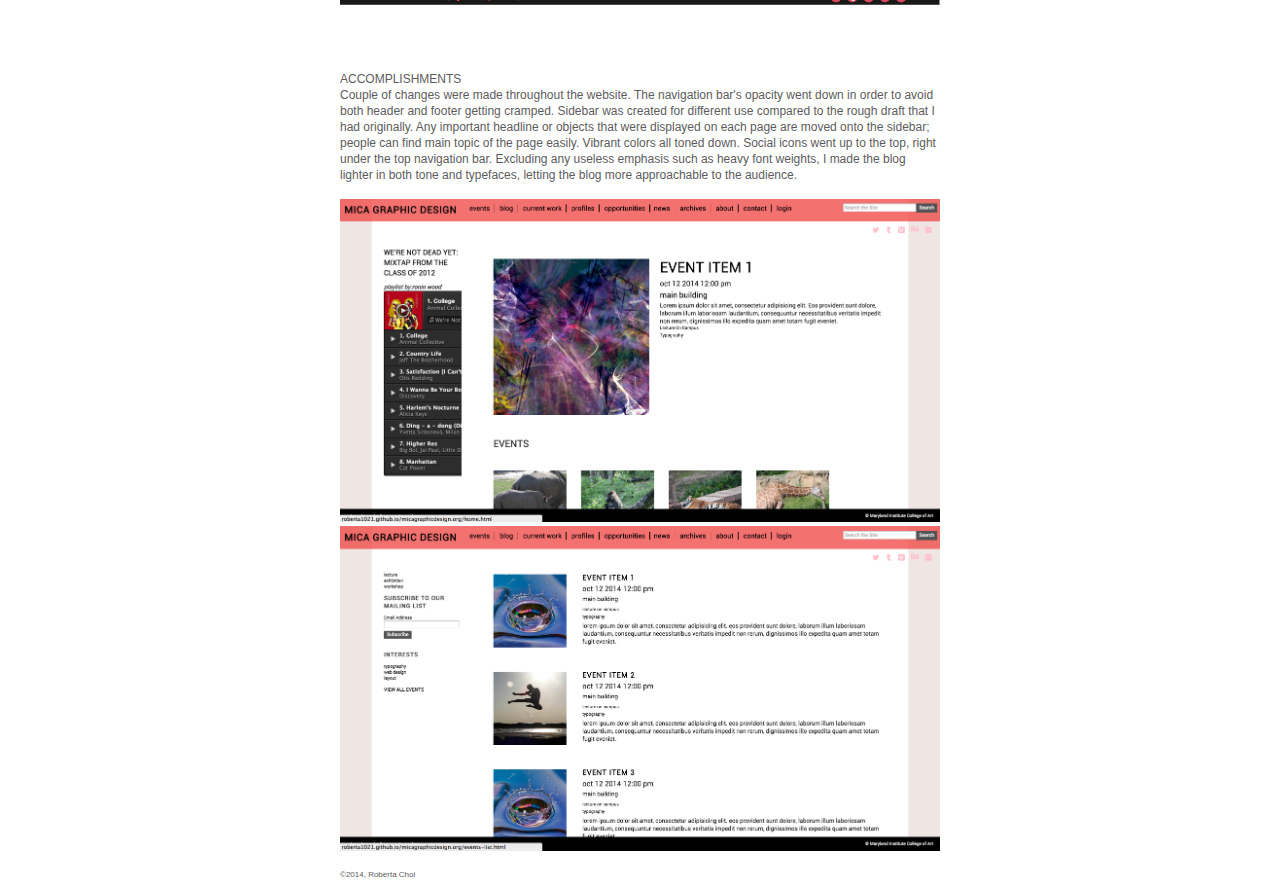
<file: 4.html>
<!doctype html>
<html>
	<head>
	<meta http-equiv='Content-Type' content='text/html; charset=utf-8'>
		<title>
			Department Case Study
		</title>
		<link href="css/main.css" type="text/css" rel="stylesheet">
	</head>
	
	<body>
	<title>
			Roberta Choi
		</title>
		<link href="css/main.css" type="text/css" rel="stylesheet">
	</head>
	
	<body>
	<div class="container">
		
			<div class="masthead">
				<div class="container"><h1 class="brand"><img src="img/logo.png"></h1>
				<ul class="nav site-nav">
					<li><a href="index.html">HOME</a></li>
					<li><a href="2.html">ABOUT ME</a></li>
					<li><a class="on" href="4.html">D.C.S.</a></li>
					<li><a href="3.html">F.I.T.</a></li>
				</ul></div>
			</div>
			<div class="page">
				<p>
				<h3>Department Case Study</h3>
				<h4><a href="http://roberta1021.github.io/micagraphicdesign.org/home.html">why redesign?</a></h4>
Inconvenience is the main reason of redesigning our MICA graphic design blog. The colors were vibrant and there were so many navigations that the audience wouldn't even care about. Too complicated site maps even made the blog inflexible. Far from being used actively, the blog needed to be very approachable, in both design wise and information wise.
<br><br><img src="img/blog.png">
<br><br><br><h4>who are we designing for?</a></h4>
Through the interviews, many people wanted the blog to be focused on MICA students. It should be first accessible enough for students before we further focus on to the people off campus. 
<br><br><img src="img/interview1.png">
		<img src="img/interview2.png">
		<img src="img/persona.png">
<br><br><br><h4>initial exploration and overview</a></h4>
In order to draw the audience's attention, two main elements were mentioned as most important things to edit. First was design, second was content. The opening page of the blog only makes students exit out of it, or change the address to go to the certain websites. Vibrant color only makes the blog overwhelming, it even makes people avoid reading through the content. Most people were distracted by a big "graphic design" sign overlapping on the center of the page. It could make the blog unique, but it is considered 'too much' when the audience thinks it's distracting.
<br><br>
Color palette reformation was the first thing to do. I came up with some color palettes that would make the blog alive, but calm at the same time so that people don't feel any discomfort while they read through pages. For example, background should stay calm to make the audience's eyes comfortable. Instead of having vibrant colors go all over the page, I've decided to make only header/footer(navigation bars) into solid/vibrant colors.
<br><br>
Clear hierarchy is very crucial. Use of typefaces have narrowed down to one, which has various weights and styles. A lot of information, a lot of photographs. When colors and typography are too strong in design, it might compete with any photographs displayed, not conveying the right idea to the audience.
<br><br>
The overall design need to be clean. It should fit and be cohesive with any other materials and contents that will be uploaded on the blog in the future.
<br><br><img src="img/style.png">
		<img src="img/flat.png">
<br><br><br><h4>accomplishments</a></h4>
Couple of changes were made throughout the website. The navigation bar's opacity went down in order to avoid both header and footer getting cramped. Sidebar was created for different use compared to the rough draft that I had originally. Any important headline or objects that were displayed on each page are moved onto the sidebar; people can find main topic of the page easily. Vibrant colors all toned down. Social icons went up to the top, right under the top navigation bar. Excluding any useless emphasis such as heavy font weights, I made the blog lighter in both tone and typefaces, letting the blog more approachable to the audience.
<br><br><img src="img/screen1.png">
		<img src="img/screen2.png">
		</p>
			</div>
			<div class="go-top">
			<a href="#top"><img src="img/top.png"></a>
			</div>
			
			<div class="footer">
		<script src="http://cdnjs.cloudflare.com/ajax/libs/jquery/2.1.1/jquery.min.js"></script>
		<script src="js/main.js"></script>
		<div class="footer">
				©2014, Roberta Choi
		</div>
	</div>
	</body>
</html>
</file>
<file: css/main.css>
/*
Main.css File

The order of CSS starts with generic selectors, and gets more specific,
working its way "down" a page of code.

Typically, that order looks like:
- "helpers", like box-sizing,
- tag styling basic styling of tags themselves (like h1, etc.),
- objects - things like nav, and other re-usable components
- page styles - starting from top of page and working down.

*/

* {
	-webkit-box-sizing: border-box;
	-moz-box-sizing: border-box;
	box-sizing: border-box;
}





body {
	padding: 2em 0 0 0;
	margin: 0;
	font-family: Helvetica, sans-serif;
	font-size: 9pt;
	line-height: 12pt;
	color: #5d5c5c;
}





img {
	max-width: 100%;
}





a {
	text-decoration: none;
	color: #a9a9a9;
	-webkit-transition: .3s;
	-moz-transition: .3s;
	-ms-transition: .3s;
	-o-transition: .3s;
}

a:hover {
	text-decoration: none;
	color: #c8a776;
	transition: .3s;
}


h3 {
	margin: 5% 0 0 0;
	font-weight: 300;
	font-size: 20px;
	text-transform: uppercase;
	color: #c8a776;
}


h4 {
	margin: 5% 0 0 0;
	font-weight: 300;
	font-size: 12px;
	text-transform: uppercase;
}





/*
p {
	font-family: Helvetica, sans-serif;
	font-size: 9pt;
	line-height: 11pt;
}
*/





/* `Grid >> Global
----------------------------------------------------------------------------------------------------*/
.one-column,
.two-columns,
.three-columns,
.four-columns,
.five-columns,
.six-columns,
.seven-columns,
.eight-columns,
.nine-columns,
.ten-columns,
.eleven-columns,
.twelve-columns {
	display: inline;
	float: left;
	margin-right: 10px;
	margin-left: 10px;
}

/* `Grid >> Children (Alpha ~ First, Omega ~ Last)
----------------------------------------------------------------------------------------------------*/
.first {
	margin-left: 0;
}
.last {
	margin-right: 0;
}

/* `Grid >> 12 Columns
----------------------------------------------------------------------------------------------------*/
.one-column {
	width: 60px;
}

.two-columns {
	width: 140px;
}

.three-columns {
	width: 220px;
}

.four-columns {
	width: 300px;
}

.five-columns {
	width: 380px;
}

.six-columns {
	width: 460px;
}

.seven-columns {
	width: 540px;
}

.eight-columns {
	width: 620px;
}

.nine-columns {
	width: 700px;
}

.ten-columns {
	width: 780px;
}

.eleven-columns {
	width: 860px;
}

.twelve-columns {
	width: 900px;
}


/* `Indents Space >> 12 Columns
----------------------------------------------------------------------------------------------------*/
.indent-fourth {
	padding-left: 20px;
}

.indent-half {
	padding-left: 40px;
}

.indent-one {
	padding-left: 80px;
}

.indent-two {
	padding-left: 160px;
}

.indent-three {
	padding-left: 240px;
}

.indent-four {
	padding-left: 320px;
}

.indent-five {
	padding-left: 400px;
}

.indent-six {
	padding-left: 480px;
}

.indent-seven {
	padding-left: 560px;
}

.indent-eight {
	padding-left: 640px;
}

.indent-nine {
	padding-left: 720px;
}

.indent-ten {
	padding-left: 800px;
}

.indent-eleven {
	padding-left: 880px;
}





/*
	Nav Object
	The .nav object is a generic css class that turns a <ul> into
	horizontal navigation.

	You shouldn't style .nav directly
	Instead, add another class, and style that.
*/

.nav {
	padding: 0;
	margin: 0;
	font-size: 0; /* removes whitespace */
	line-height: 1;
}

.nav li {
	display: inline-block;
}

.nav li {
	font-size: 1rem;
	/*
	rem is a relative unit, and means the "root" font size.
	In this case, "root" means the <html> or <body> tag.
	*/
}





.container {
	width: 80%;
	max-width: 50em;
	margin: 0 auto;
}





.masthead {
	top:0;
	left: 0;
	overflow: hidden;
	position: fixed;
	z-index: 1;
	background: rgba(255,255,255,0.9);
	width: 100%;
}


.brand {
	/* z-index: 1; */
	float: left;
	width: 48px;
	margin: auto;
}


.site-nav {
	display: block;
	overflow: hidden;
	padding-top: 15px; /*trying to align nav centered with logo*/
	text-align: right;
}

.site-nav li {
	margin-left: 10px;
}

/*
.dropdown li{
	visibility: hidden;
}
*/

.site-nav a {
	width: 100px;
	font-family: Helvetica, sans-serif;
	font-size: 8pt;
	line-height: 12pt;
	text-decoration: none;
	text-transform: uppercase;
	color: #a9a9a9;
	-webkit-transition: .3s;
	-moz-transition: .3s;
	-ms-transition: .3s;
	-o-transition: .3s;
	transition: .3s;
}

.site-nav a:hover {
	text-decoration: none;
	color: #c8a776;
}

.site-nav a.on {
	color: #b2905e;
}




.page {
	overflow: hidden;
	position: relative;
	margin-top: 5%;
}


#column1,
#column2 {
	margin-top: 10px;
}





.profile {
	float: left;
	padding-top: 5%;
	font-family: Helvetica, sans-serif;
	font-size: 10px;
	line-height: 17px;
	text-transform: uppercase;
}

.profile img {
	float: left;
	max-width: 50%;
	padding: 0 40px 40px 40px;
	margin-right: auto;
	margin-left: auto;
}



.intro,
.port {
	overflow: hidden; /* clears floats */
	border-bottom: 1px solid #a9a9a9;
}


.intro {
	padding-bottom: 100px;
	margin-bottom: 100px;
}


.port img {
	float: left;
	width: 50%;
	padding: 1%;
	opacity: 1.0;
}

.port img:hover{
	opacity: 0.7;
	-webkit-transition: .3s;
	-moz-transition: .3s;
	-ms-transition: .3s;
	-o-transition: .3s;
	transition: .3s;
}

.go-top img{
	position: fixed;
	right: 2%;
	bottom: 2%;
	width: 50px;
}



.footer {
	margin: 0;
	font-size: 8px;
}





@media only screen
and (min-device-width : 320px)
and (max-device-width : 480px) {
	html {
		font-size: 16px;
		line-height: 20px;
		max-width: 95%;
	}
}
</file>
